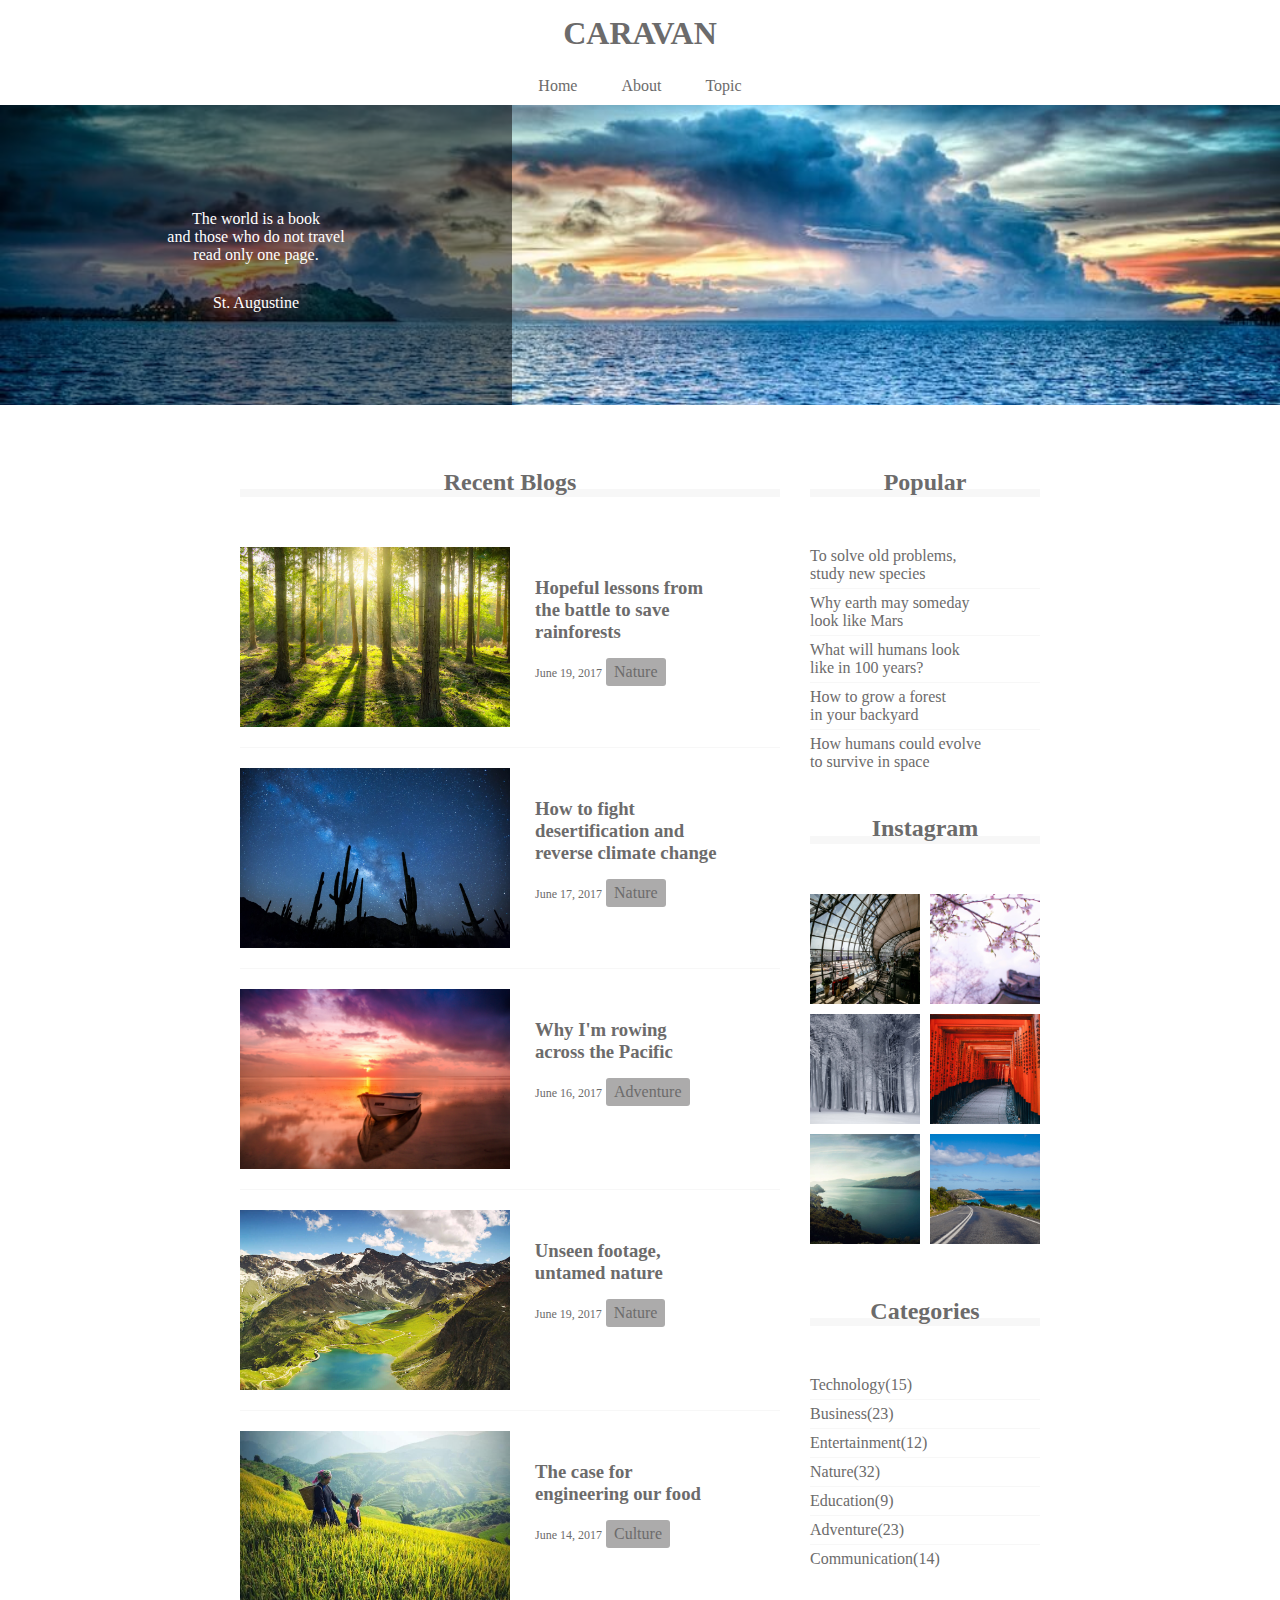
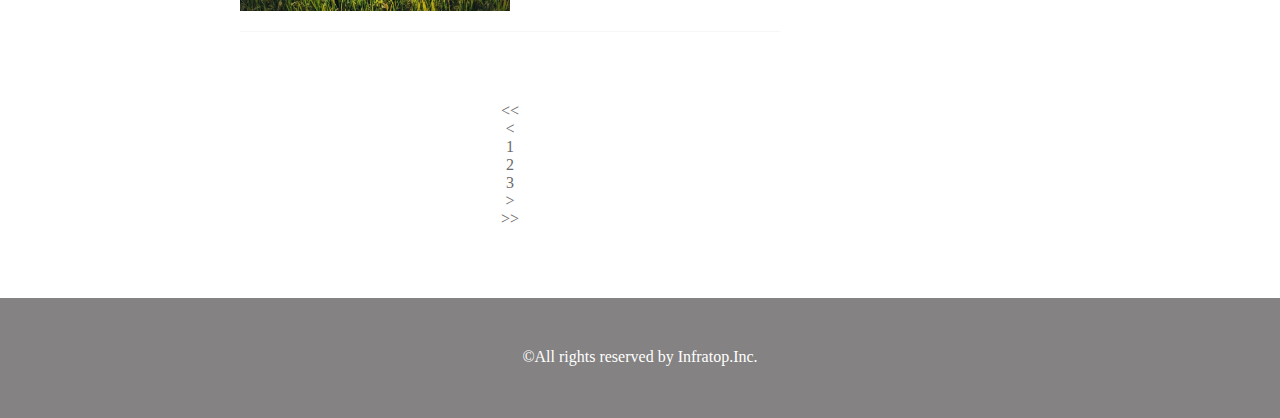
<file: index.html>
<!DOCTYPE html>
<html>
<head>
	<meta charset="utf-8">
	<link rel="stylesheet" href="style.css">

	<title>CARAVAN</title>
</head>


<body>
<header>
 <h1 class= "headline">
	<a href="index.html">CARAVAN</a>
 </h1>
</header>

<nav>
	<ul class="nav-list">
		<li class="nav-list-item">
		<a href="index.html">Home</a>
		</li>
		<li class="nav-list-item">About</li>
		<li class="nav-list-item">Topic</li>
	</ul>

</nav>

	<div class="main-visual">
	 <div class="main-visual-content">

		<p class="main-visual-text"> The world is a book <br>	
        and those who do not travel <br>	
        read only one page.	</p>

        <p class="main-visual-name">	 St. Augustine</p>

	 </div>
	</div>


<main class="clearfix">
 <section class="blog">
  <h2 class="blog-headline">Recent Blogs</h2>

  <div class="blog-box">
 <div class="blog-item clearfix">
 <img class="blog-image" src="img/forest.jpg">

 <section class="blog-text">

 <h3 class="blog-text-headline">
 	<a href="single.html">
 	 Hopeful lessons from<br>
              the battle to save<br>
              rainforests</a></h3>
 	<p class="blog-date">	June 19, 2017</p>
 	<span class="category">Nature</span>
 </section>
</div>

 <div class="blog-item clearfix">
 <img class="blog-image" src="img/desert.jpg">

 <section class="blog-text">

 <h3 class="blog-text-headline">
 	<a href="single.html">
 	 How to fight<br>
                desertification and<br>
                reverse climate change</a></h3>
 	<p class="blog-date">	June 17, 2017</p>
 	<span class="category">Nature</span>
 </section>
</div>

 <div class="blog-item clearfix">
 <img class="blog-image" src="img/sunset.jpg">

 <section class="blog-text">

 <h3 class="blog-text-headline">
 	<a href="single.html">
 	 Why I'm rowing<br>
     across the Pacific</a></h3>
 	<p class="blog-date">	June 16, 2017</p>
 	<span class="category">Adventure</span>
 </section>
</div>

 <div class="blog-item clearfix">
 <img class="blog-image" src="img/italy.jpg">

 <section class="blog-text">

 <h3 class="blog-text-headline">
 	<a href="single.html">
 	Unseen footage,<br>
     untamed nature</a></h3>
 	<p class="blog-date">	June 19, 2017</p>
 	<span class="category">Nature</span>
 </section>
</div>


 <div class="blog-item clearfix">
 <img class="blog-image" src="img/asia.jpg">

 <section class="blog-text">

 <h3 class="blog-text-headline">
 	<a href="single.html">
 	 The case for<br>
                engineering our food</a></h3>
 	<p class="blog-date">	June 14, 2017</p>
 	<span class="category">Culture</span>
 </section>
</div>
</div>
<div class="pagination">
	<p>	<<</p>
	<p>	<</p>
	<p>	1</p>
	<p>	2</p>
	<p>	3</p>
	<p>	></p>
	<p>	>></p>
</div>

</section>


<div class="sidebar">
	<section class="popular">
		<h2 class="sidebar-headline">Popular</h2>
		<div class="sidebar-contents">
			<p class="popular-text">To solve old problems, <br>	study new species	</p>
			<p class="popular-text">Why earth may someday <br>	look like Mars</p>
			<p class="popular-text">What will humans look <br>	like in 100 years?</p>
			<p class="popular-text">How to grow a forest <br>	in your backyard</p>
			<p class="popular-text">How humans could evolve <br>	to survive in space</p>
		</dir>
	</section>


	 <section class="instagram">
        <h2 class="instagram-headline">Instagram</h2>
        <div class="sidebar-contents clearfix">
          <div class="instagram-box"></div>
          <div class="instagram-box"></div>
          <div class="instagram-box"></div>
          <div class="instagram-box"></div>
          <div class="instagram-box"></div>
          <div class="instagram-box"></div>
        </div>
      </section>
      <section class="categories">
        <h2 class="categories-headline">Categories</h2>
        <div class="sidebar-contents">
          <p class="categories-text">Technology(15)</p>
          <p class="categories-text">Business(23)</p>
          <p class="categories-text">Entertainment(12)</p>
          <p class="categories-text">Nature(32)</p>
          <p class="categories-text">Education(9)</p>
          <p class="categories-text">Adventure(23)</p>
          <p class="categories-text">Communication(14)</p>
        </div>
      </section>
    </div>
  </main>



<footer>
	<p class="footer-text">©All rights reserved by Infratop.Inc.</p>
</footer>

</body>
</html>
</file>
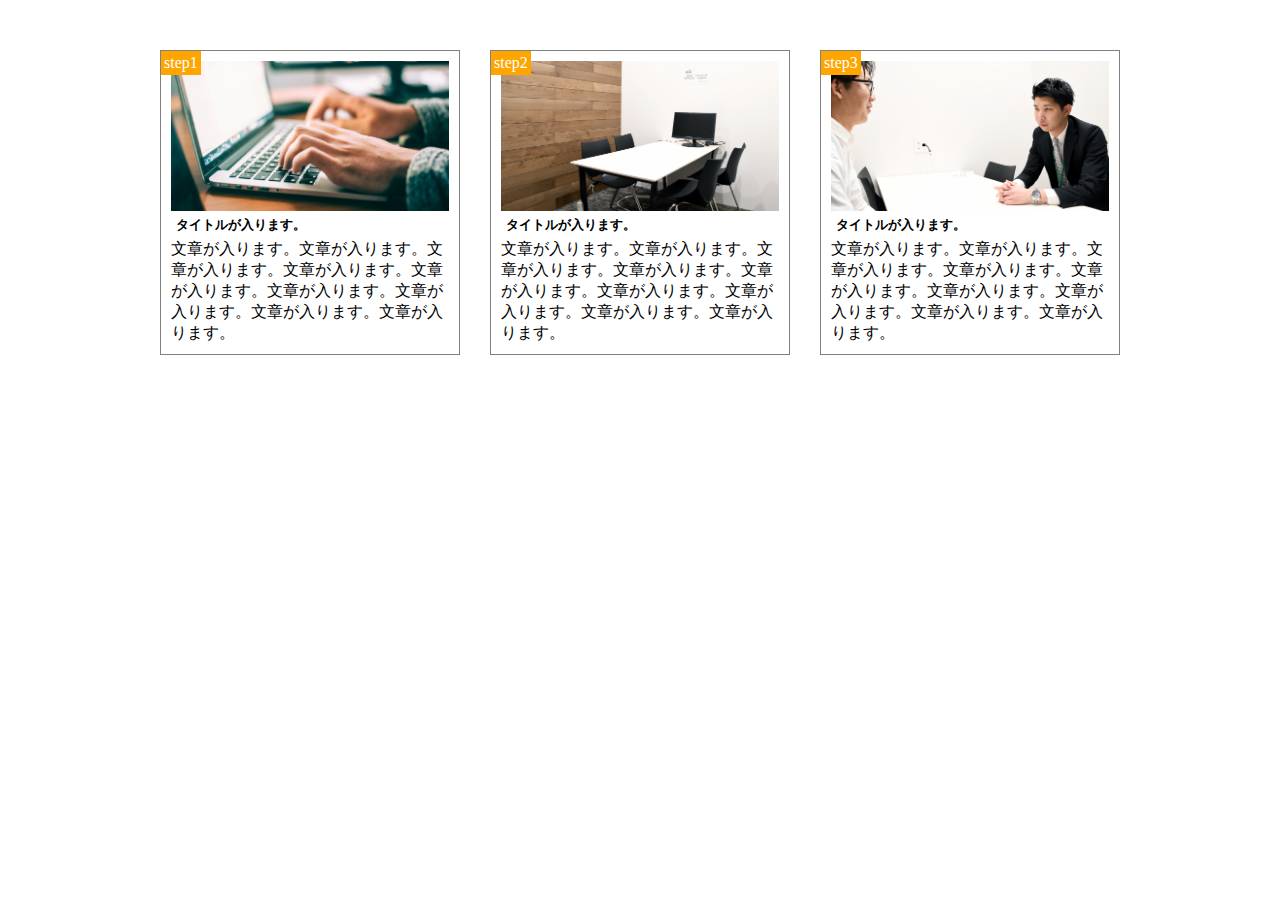
<file: 演習.html>
<!DOCTYPE html>
<html>
<head>
	<meta charset="utf-8">
	<meta name="viewport" content="width=device-width">
	
	<link rel="stylesheet" href="演習.css">
	<title>1-9演習</title>
</head>

<body>

	<main class="clearfix">

	 <div class="box-content">
	 	<div class="img1"></div>
	 	<span class="step-num">step1</span>

		<h5 class="title">
		タイトルが入ります。</h5>
		<p class="text">
		文章が入ります。文章が入ります。文章が入ります。文章が入ります。文章が入ります。文章が入ります。文章が入ります。文章が入ります。文章が入ります。</p>

	 </div>


	<div class="box-content">


		<div class="img2"></div>
	 	<span class="step-num">step2</span>

		<h5 class="title">
		タイトルが入ります。</h5>
		<p class="text">文章が入ります。文章が入ります。文章が入ります。文章が入ります。文章が入ります。文章が入ります。文章が入ります。文章が入ります。文章が入ります。</p>

	</div>



	<div class="box-content">

		<div class="img3"></div>
	 	<span class="step-num">step3</span>

		<h5 class="title">
		タイトルが入ります。</h5>
		<p class="text">文章が入ります。文章が入ります。文章が入ります。文章が入ります。文章が入ります。文章が入ります。文章が入ります。文章が入ります。文章が入ります。</p>

	</div>
</div>

</body>
</html>
</file>
<file: style.css>
*{
	margin: 0;
	padding: 0;
	box-sizing:border-box;
	color: #6c6b6b;
}

a{
	text-decoration: none;
}

.clearfix::after{
 content: "";
 display: block;
 clear:both;
}

header{
	width: 90%;
	padding: 15px 0;
	margin: 0 auto;
	text-align: center;
}

header.headline{
	font-size: 32px;
}

.nav-list{
	text-align: center;
	padding: 10px 0;
	margin: 0 auto;
}

.nav-list-item{
	list-style: none;
	display: inline-block;
	margin: 0 20px
}

.main-visual{
	width: 100%;
	height: 300px;
	background-image: url(img/mv.jpg);
	background-size: cover;
	background-position:center;
}

.main-visual-content{
	width: 40%;
	height: 300px;
	background-color: rgba(	0,0,0,0.5);
	text-align: center;
	padding-top: 	105px;
}

.main-visual-text{
color: 	#fff;
}

.main-visual-name{
	margin-top: 	30px;
	color: 	#fff;
}

main{
	width: 800px;
	margin: 0 auto;
	padding: 70px 0;
}

.blog{
	width: 540px;
	float: left;
	margin-right: 	30px;
}
.blog-headline{
	border-bottom: 	8px solid #f7f7f7;
	text-align: 	center;
	line-height: 	0.6;
}
.blog-box{
	padding-top: 50px;
}
.blog-item{
	padding-bottom: 20px;
	margin-bottom: 20px;
	border-bottom: 	1px solid #f7f7f7;
}
.blog-image{
	height:180px;
	float: left;
}

.blog-text{
	float: left;
	padding-top: 30px;
	padding-left: 25px;
}
.blog-text-headline{
	padding-bottom: 15px;
}
.blog-date{
	font-size: 12px;
	display: inline-block;
}
.category{
	display: 	inline-block;
	padding: 	5px 8px;
	background-color: #acabab;
	border-radius: 3px;
	color: 	#fff
	font-size	:11px;
}
.pagination{
	text-align: 	center;	
	padding-top: 	50px;

}
.pafination p{
	display: 	inline-block;	
	width: 	20px;
	height: 	30px;
	margin: 	0 5px;
	color: 	#fff;
	background-color: 	#acabab;
	border-radius: 	3px;
	line-height: 	30px;


}

.sidebar{
	width: 230px;
	float: left;
}

footer{
	width: 100%;
	height: 120px;
	padding: 	50px 0;
	background-color: #848282;
}




.header-bottom{
	width: 100%;
	height: 50px;

}

.sidebar {
  width: 230px;
  float: left;
}
.sidebar-headline, .instagram-headline, .categories-headline {
  border-bottom: 8px solid #f7f7f7;
  text-align: center;
  line-height: 0.6;
}
.sidebar-contents {
  padding: 50px 0;
}
.popular-text, .categories-text {
  padding-bottom: 5px;
  border-bottom: 1px solid #f7f7f7;
  margin-bottom: 5px;
}
.popular-text:last-child, .categories-text:last-child {
  margin: 0;
  padding: 0;
  border: none;
}
.instagram-box {
  float: left;
  width: 110px;
  padding-top: 110px;
  background-size: cover;
  background-position: center;
}
.instagram-box:nth-child(odd) {
  margin: 0 10px 10px 0;
}
.instagram-box:nth-child(1) {
  background-image: url(img/airport.jpg);
}
.instagram-box:nth-child(2) {
  background-image: url(img/japan.jpg);
}
.instagram-box:nth-child(3) {
  background-image: url(img/snow.jpg);
}
.instagram-box:nth-child(4) {
  background-image: url(img/japan2.jpg);
}
.instagram-box:nth-child(5) {
  background-image: url(img/lake.jpg);
}
.instagram-box:nth-child(6) {
  background-image: url(img/road.jpg);
}


footer {
  width: 100%;
  height: 120px;
  text-align: center;
  padding: 50px 0;
  background-color: #848282;
}

.footer-text{
	color: #fff
}
</file>
<file: 演習.css>
*{
	margin: 0px;
	padding:0px;
	box-sizing: border-box;
}

.clearfix::after{
	content:"";
	display: block;
	clear: both;
}

main{
	width: 	960px;
	margin: 50px auto;

}

.box-content{
	width: 300px;
	padding:10px;
	margin-right:30px;
	border:1px solid gray;
	float: left;
	position: 	relative;	
}
.box-content:last-child{
	margin-right: 0;
}

.img1{
	height: 150px;
	background-image:url(img/flow01.png); 
	background-size: cover;
	background-position:bottom;


}


.img2{
	height: 150px;
	background-image:url(img/flow02.png); 
	background-size: cover;
	background-position:bottom;


}
.img3{
	height: 150px;
	background-image:url(img/flow03.png); 
	background-size: cover;
	background-position:bottom;


}

.step-num{
	position: absolute;
	top: 0;
	left: 	0;
	background-color: orange;
	padding: 3px;
	color: white;
}
h5{
	padding: 5px;
}

@media screen and (max-width :768px){
	.box-content{
		float:none;
		margin:0 auto;
		margin-bottom: 	20px; 	
		width: 100%;
	}

	.box-content:last-child{
		margin: 	0 auto;


	}


	main{

		margin: 50px auto;	
		width: 90%;
}
</file>
